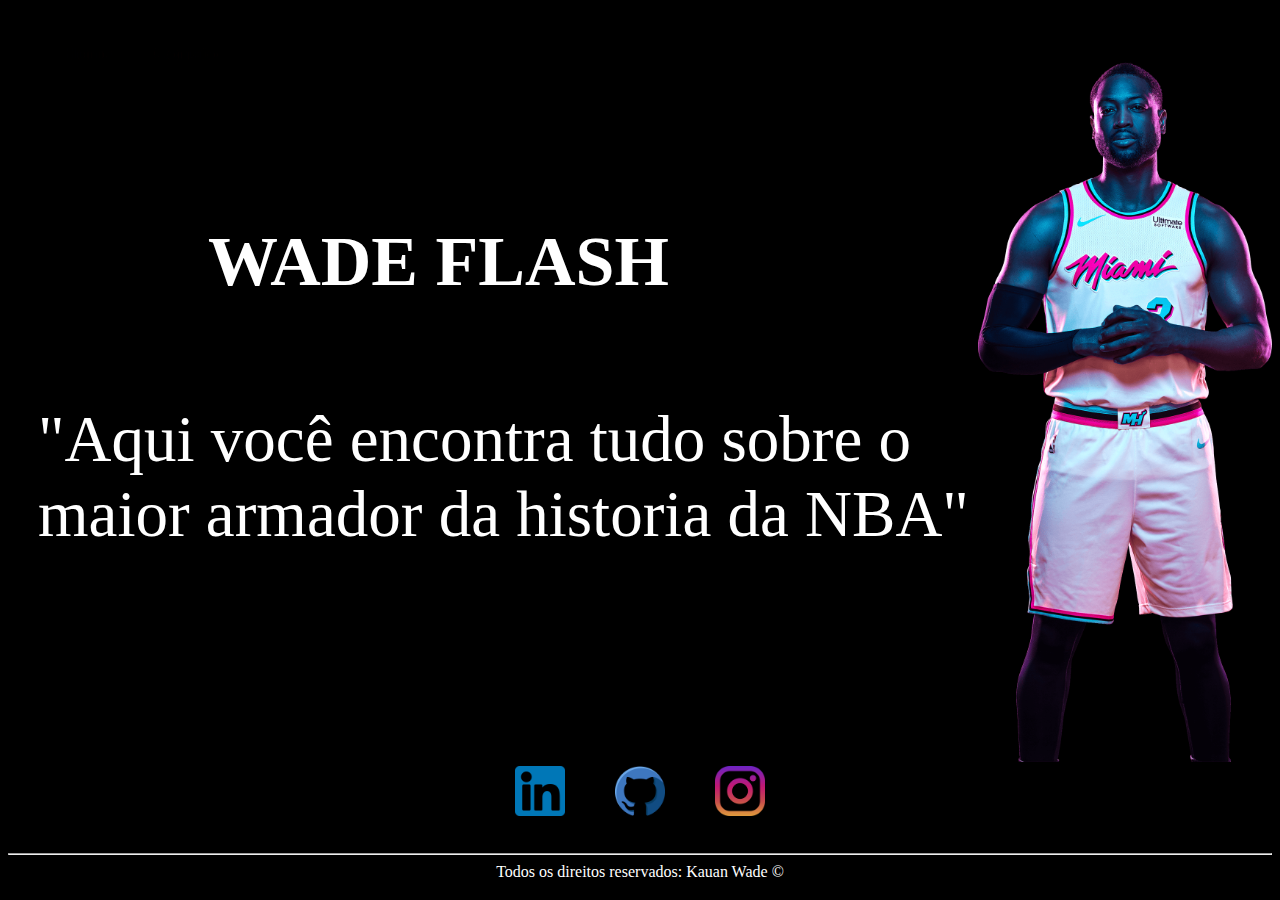
<file: index.html>
<!DOCTYPE html>
<html lang="pt-br">
  <head>
    <meta charset="UTF-8" />
    <meta name="viewport" content="width=device-width, initial-scale=1.0" />
    <title class="center">Wade Flash</title>
    <link rel="stylesheet" href="assets/css/style.css" />
  </head>

  <body class="fundo">
    <ul id="menu">
      <li>
        <a href="index.html">Home</a>
      </li>
      <li>
        <a href="contato.html">Contato</a>
      </li>
    </ul>

    <div class="container">
      <div class="texto1">
        <h1 class="h1">WADE FLASH</h1>
        <p class="center">
          "Aqui você encontra tudo sobre o maior armador da historia da NBA"
        </p>
      </div>
      <div>
        <img
          class="imagem"
          src="assets/images/2017-18 Miami HEAT Vice Uniform Collection.png"
          alt="Foto wade"
        />
      </div>
    </div>
    <div class="container">
      <a href="https://www.linkedin.com/in/kauan-manoel-4142791b8/">
        <img
          class="tm-social"
          src="assets/images/linkedin.png"
          alt="icon linkedin"
        />
      </a>
      <a href="https://github.com/KauanManoel">
        <img
          class="tm-social"
          src="assets/images/github (3).png"
          alt="icon github"
        />
      </a>
      <a href="https://www.instagram.com/kauanwade9/">
        <img
          class="tm-social"
          src="assets/images/instagram.png"
          alt="icon instagram"
        />
      </a>
    </div>
    <hr />
    <footer class="centerfooter">
      Todos os direitos reservados: Kauan Wade &copy
    </footer>

    <script src= "assets/js/script.js"></script>
  </body>
</html>
</file>
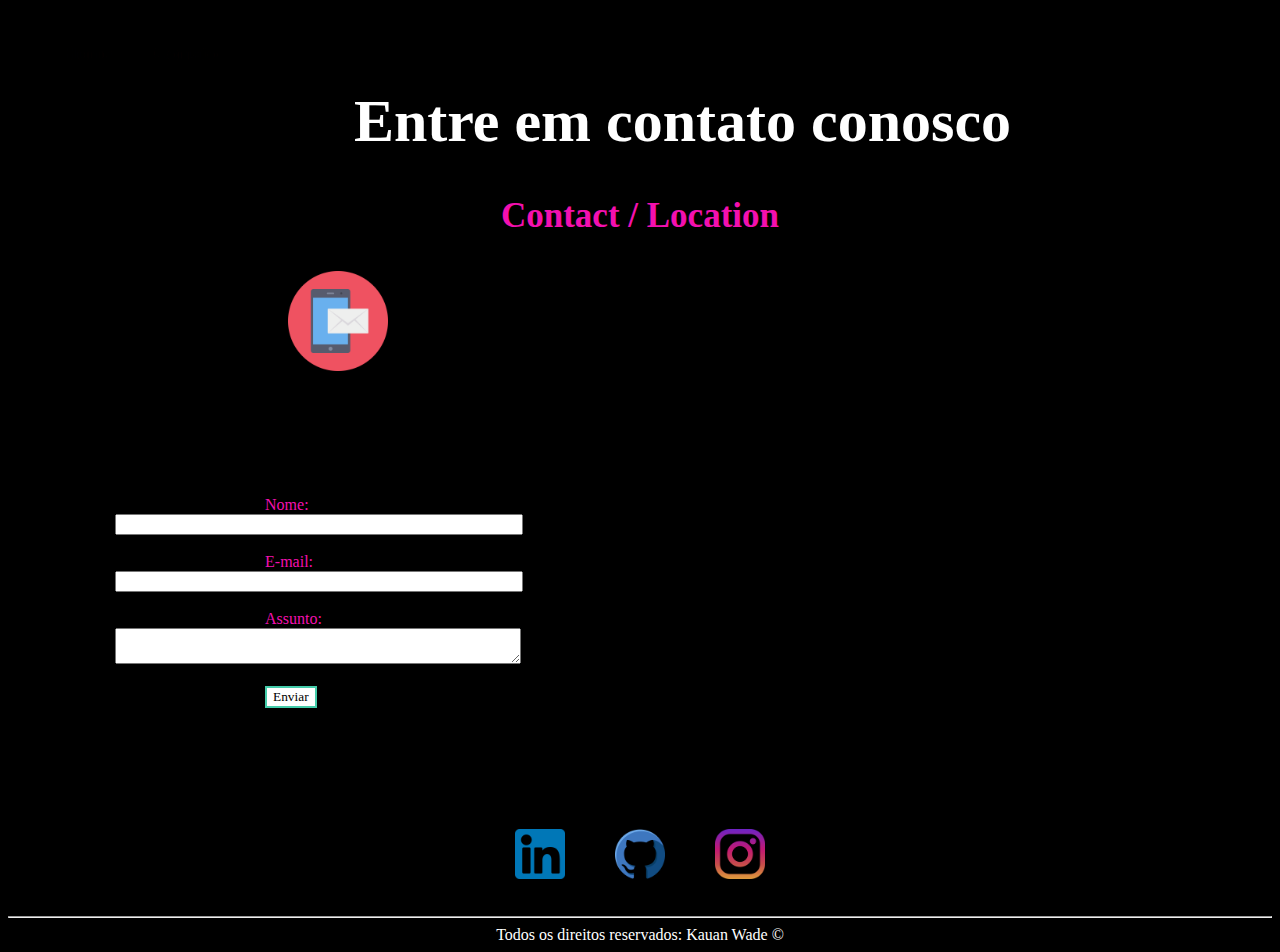
<file: contato.html>
<!DOCTYPE html>
  <html lang="en">
    <head>
      <meta charset="UTF-8" />
      <meta name="viewport" content="width=device-width, initial-scale=1.0" />
      <title>Contato</title>
      <link rel="stylesheet" href="assets/css/style.css" />
    </head>
    <body class="fundo">
      <ul id="menu">
        <li>
          <a href="index.html">Home</a>
        </li>
        <li>
          <a href="contato.html">Contato</a>
        </li>
      </ul>

      <h1 class="h1c">Entre em contato conosco</h1>
      <h3 class= "Contact">Contact / Location</h3>
      <img class = "tm-imgemail" src="assets/images/mail.png" alt="email"/>
      <div class="containerC">
        <form>
          <label class="corC" for="nome"> Nome: </label>  
          <input type="text" id="nome" onkeyup="validaNome()"/>
          <div id= "txtNome"></div>
          <br />

          <label class="corC" for="email"> E-mail: </label>
          <input type="email" id="email" onkeyup ="validaEmail()"/>
          <div id= "txtEmail"></div>
          <br />

          <label class="corC" for="assunto"> Assunto: </label>
          <textarea name="assunto" id="assunto" cols="21" rows="2" onkeyup="validaAssunto()" ></textarea>
          <div id= "txtAss"></div>
          <br />

          <button class = "ml-button" onclick="enviar()">Enviar</button>
        </form>
        <div class="ml-right">
          <iframe
            src="https://www.google.com/maps/embed?pb=!1m14!1m8!1m3!1d52472524.63284505!2d-8.2006531!3d-36.6102865!3m2!1i1024!2i768!4f13.1!3m3!1m2!1s0x88d9b0a20ec8c111%3A0xff96f271ddad4f65!2zTWlhbWksIEZsw7NyaWRhLCBFVUE!5e0!3m2!1spt-BR!2sbr!4v1603296251049!5m2!1spt-BR!2sbr"
            width="350"
            height="250"
            frameborder="200"
            style="border: 0"
            allowfullscreen=""
            aria-hidden="false"
            tabindex="0"
            class="ml-right"
            id ="mapa"
            onmousemove="mapaZoom()"
            onmouseout="mapaNormal()"
          ></iframe>
        </div>
      </div>
      
      </div>
      <div class="container">
        <a href="https://www.linkedin.com/in/kauan-manoel-4142791b8/">
          <img
            class="tm-social"
            src="assets/images/linkedin.png"
            alt="icon linkedin"
          />
        </a>
        <a href="https://github.com/KauanManoel">
          <img
            class="tm-social"
            src="assets/images/github (3).png"
            alt="icon github"
          />
        </a>
        <a href="https://www.instagram.com/kauanwade9/">
          <img
            class="tm-social"
            src="assets/images/instagram.png"
            alt="icon instagram"
          />
        </a>
      </div>
      <hr />
      <footer class="centerfooter">
        Todos os direitos reservados: Kauan Wade &copy
      </footer>

      <script src= "assets/js/script.js"></script>

    </body>
    
  </html>
</file>
<file: assets/css/style.css>
/* Estilo Index */

.center {
  text-align: left;
  color: white;
}

.h1 {
  color: white;
  font-size: 70px;
  margin-left: 200px;
  margin-top: -20px;
  font-family: "Fantasy";
}
.h1c {
  color: white;
  font-size: 60px;
  text-align: center;
  font-family: "Fantasy";
  margin-top: 0px;
  margin-left: 85px;
}
.Local {
  color:  #f310af;
  font-size: 35px;
  text-align: left;
  font-family: "Fantasy";
  margin-top: 0px;
  margin-left: 0px;
}
.corC {
  color:  #f310af;
  margin-left: 150px;
  padding: 0px 0px 0px 0px;
  font-family: "Fantasy";
}

.ml-button {
  margin-left: 150px;
  background-color: white;
  font-family: "Fantasy";
  color: black;
  border: 2px solid #4ca; 
}
.centerfooter {
  text-align: center;
  color: white;
}
.tm-imgemail{

  width: 100px;  


  margin-left: 280px;

}

.container {
  display: flex;
  flex-flow: row;
  justify-content: center;
  margin-top: -25px;
}

.ml-right {
  margin-right: 0px;
  padding: 25px 50px 75px 100px;
}
.ml-left {
  margin-left: 0px;
  padding: 25px 50px 75px 100px;
}
.containerC {
  display: flex;
  flex-flow: row;
  justify-content: center;
  align-items: center;
  
  padding: 0px 0px 0px 0px;
}

div p {
  margin-top: 100px;
  margin-left: 30px;
}

.imagem {
  max-width: 900px;
  max-height: 700px;
  width: auto;
  height: auto;
  margin-left: 0px;
  margin-top: 0px;
}

.tm-social {
  width: 50px;
  height: 50px;
  padding: 25px;
}

.texto1 {
  margin-top: 180px;
  font-family: "Fantasy";
  font-size: 65px;
  color: darkpink;
}

#menu li {
  display: inline;
  padding: 15px;
  font-family: "Fantasy";
  -webkit-text-stroke-width: 2px;
  -webkit-text-stroke-color: #000;
  font-size: 3em;
  color: #f310af;
}
.Contact {
  text-align: center;
  color:  #f310af;
  font-size: 35px;
}
#menu li a {
  text-decoration: none;
  color: #f310af;
  font-size: 20px;
}

#menu li a:hover {
  color: #4ca;
}

.fundo {
  background-color: black;
}

/* Estilo Contato */
</file>
